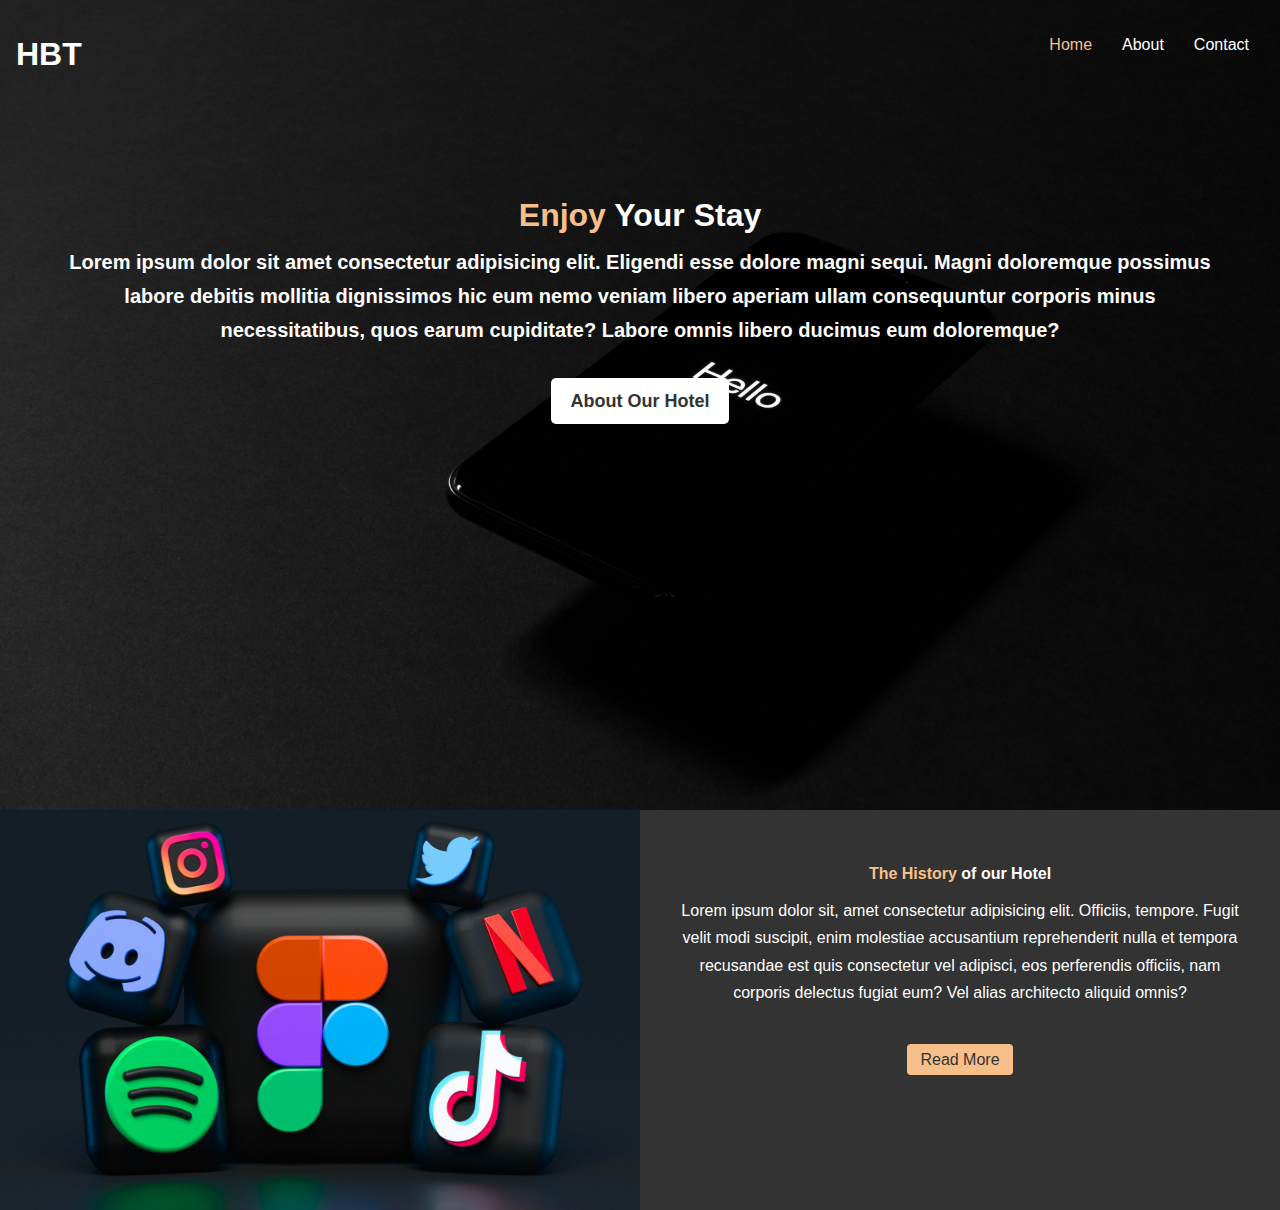
<file: index.html>
<!DOCTYPE html>
<html lang="en">

<head>
    <meta charset="UTF-8">
    <meta name="viewport" content="width=device-width, initial-scale=1.0">
    <link rel="stylesheet" href="index.css">
    <title>Hotel BT</title>
</head>

<body>

    <header>
        <nav id="navbar">
            <h1 class="log"><a href="#">HBT</a></h1>
            <ul>
                <li><a class="current " href="#">Home</a></li>
                <li><a  class=" "href="About.html">About</a></li>
                <li><a href="Contact.html">Contact</a></li>
            </ul>
        </nav>
        <div id="showcase">
           
                <div class="showcase-content">
                    <h3><span class="text-primary">Enjoy </span>Your Stay
                        <p class="lead"> Lorem ipsum dolor sit amet consectetur adipisicing elit. Eligendi esse dolore magni sequi. Magni doloremque possimus labore debitis mollitia dignissimos hic eum nemo veniam libero aperiam ullam consequuntur corporis minus necessitatibus, quos earum cupiditate? Labore omnis libero ducimus eum doloremque?</p>
                        <a class="btn bg-light" href="about.html">About Our Hotel</a>
                        <!-- <img src="img/image-2" alt="just an image"> -->
                    </h3>
                
            </div>
        </div>
    </header>

    <section id="home-info" class="bg-dark">
        <div  class="info-img"></div>
        <div class="info-content">
            <h4><span class="text-primary"> The History</span> of our Hotel</h4>
            <p>Lorem ipsum dolor sit, amet consectetur adipisicing elit. Officiis, tempore. Fugit velit modi suscipit, enim molestiae accusantium reprehenderit nulla et tempora recusandae est quis consectetur vel adipisci, eos perferendis officiis, nam corporis delectus fugiat eum? Vel alias architecto aliquid omnis?</p>
            <a href="about.html" class="btn btn-light">read More</a>

        </div>

    </section>


</body>

</html>
</file>
<file: index.css>
* {
    box-sizing: border-box;
    padding: 0;
    margin: 0;
}

html body {
    font-family: Arial, Helvetica, sans-serif;
    line-height: 1.7em;
}

a {
    color: #333;
    text-decoration: none;
}

header {
    background: url("image-2.jpg") no-repeat center center/cover;
    width: 100%;
    color: #fff;
    height: 90vh;
    text-align: center;
    padding: 1rem;
}

#showcase {
    padding: 10px 10px;
}

header h3 {
    font-size: 2rem;
    text-align: center;
    padding: 1rem;
    margin-top: 5rem;
}

header p {
    margin: 1rem;
    font-size: 20px;
}

.section h4 {
    font-size: 2rem;
}

/* h1, */
h2,
h3 {
    padding-bottom: 20px;

}

h1 {
    
    margin-top: 10px;
}



/* Reusable classes */
.container {
    width: 95%;
    padding: 0 2rem;
    margin: 0 auto;
}

.btn {
    background-color: black;
    color: #fff;
    border-radius: 4px;
    border: none;
    text-transform: capitalize;
    padding: 7px 13px;
    cursor: pointer;
    margin: 20px;
}

.btn:hover {
    background-color: #f7c08a;
    

}

p {
    margin: 10px 0;
}

input:focus,
textarea:focus {
    outline: 1px solid #147aed;
}

/* navbar */
#navbar {
    color: #fff;
    width: 100%;
    height: 80px;
}

#navbar a {
    color: #fff;
}

#navbar h1 {
    float: left;
    padding-top: 15px;
}

#navbar ul {
    list-style: none;
    float: right;
}

#navbar ul li {
    float: left;
}


#navbar ul li a {
    display: block;
    padding: 15px;
    text-align: center;
}

#navbar ul li a:hover,
#navbar ul li a.current {

    color: #f7c08a;
}


.text-primary {
    color: #f7c08a;

}


.lead {
    padding-bottom: 20px;
    line-height: 1.7em;
    
}

#showcase .btn {
    font-size: 18px;
    padding: 13px 20px;
    /* background-color: #fff;
    color: #000000; */
    border-radius: 5px;

}


.btn-light {
    background: #f7c08a;
    color: #333;
}

.bg-dark {
    background-color: #333;
    color: #fff;
    line-height: 1.7rem;
    align-items: center;
    

}

.bg-light {
    background-color: #fff;
    color: #333;

}

.bg-primary {
    background-color: #f7c08a;
    color: #fff;

}


.form-group label {
    display: block;
    margin-bottom: 5px;
    margin-top: 5px;
}

.form-group input,
.form-group textarea {
    width: 100%;
    padding: 10px;
    border: 1px #ddd solid;
}

.form-group textarea {
    height: 150px;
}

/* About Info */

#about-info {
    width: 100%;
}

#about-info .info-right {
    height: 400px;
    /* display: block;
    flex-direction: row; */

}

#about-info .container {
    display: flex;
    padding: 0 20px;
    justify-content: space-between;
    align-items: center;
    gap: 2rem;
    width: 100%;

}

#about-info .info-right {
    display: flex;
    align-items: center;
}

#about-info .info-right img {
    
    width: 300px;
    height: 300px;
    border-radius: 50%;
    margin-right: 2rem;

}

#about-info .info-left {
    display: block;
    width: 70%;
    min-height: 100%;
    padding: 20px 10px;




}


h5 {
    font-size: 2rem;
    padding: 1rem;
}

#main-footer {
    background-color: #333;
    color: #fff;
    text-align: center;
    height: 70px;
    padding: 10px;
}



/* Features */

#contact-info {
    background-color: #333;
    color: white;
    display: flex;
    flex-direction: row;
    justify-content: space-evenly;
    align-items: center;
    padding: 3rem 10px;
    gap: 10px;

}

#contact-form .container {
    margin: 1rem 0;
    

}

#contact-form .form-group {
    margin-bottom: 20px;
    
}

#contact-info .box {
    padding: 10px;
    
    /* border-radius: 10px; */
}


/* Hme-info */
#home-info {
    height: 400px;
}

#home-info .info-img {
    float: inline-start;
    width: 50%;
    background: url("image-6.jpg") no-repeat center center/cover;
    min-height: 100%;

}

#home-info .info-content {
    float: right;
    width: 50%;
    height: 100%;
    text-align: center;
    padding: 50px 30px;
    overflow: hidden;
}

#home-info .info-content p {
    padding-bottom: 30px;

}

/* Testimonials */
h6 {
    color: #fff;
    font-size: 2rem;
    text-align: center;
    padding: 50px;
}


#testimonials {
    background: url("image-6.jpg") no-repeat center center/cover;
    height: 600px;


}

#testimonials .container img {
    width: 100px;
    height: 100px;
    float: left;
    margin-right: 20px;
    border-radius: 50%;


}

#testimonials .testimonial {
    padding: 40px;
    margin-bottom: 40px;
    border-radius: 10px;
    opacity: 0.9;
}
</file>
